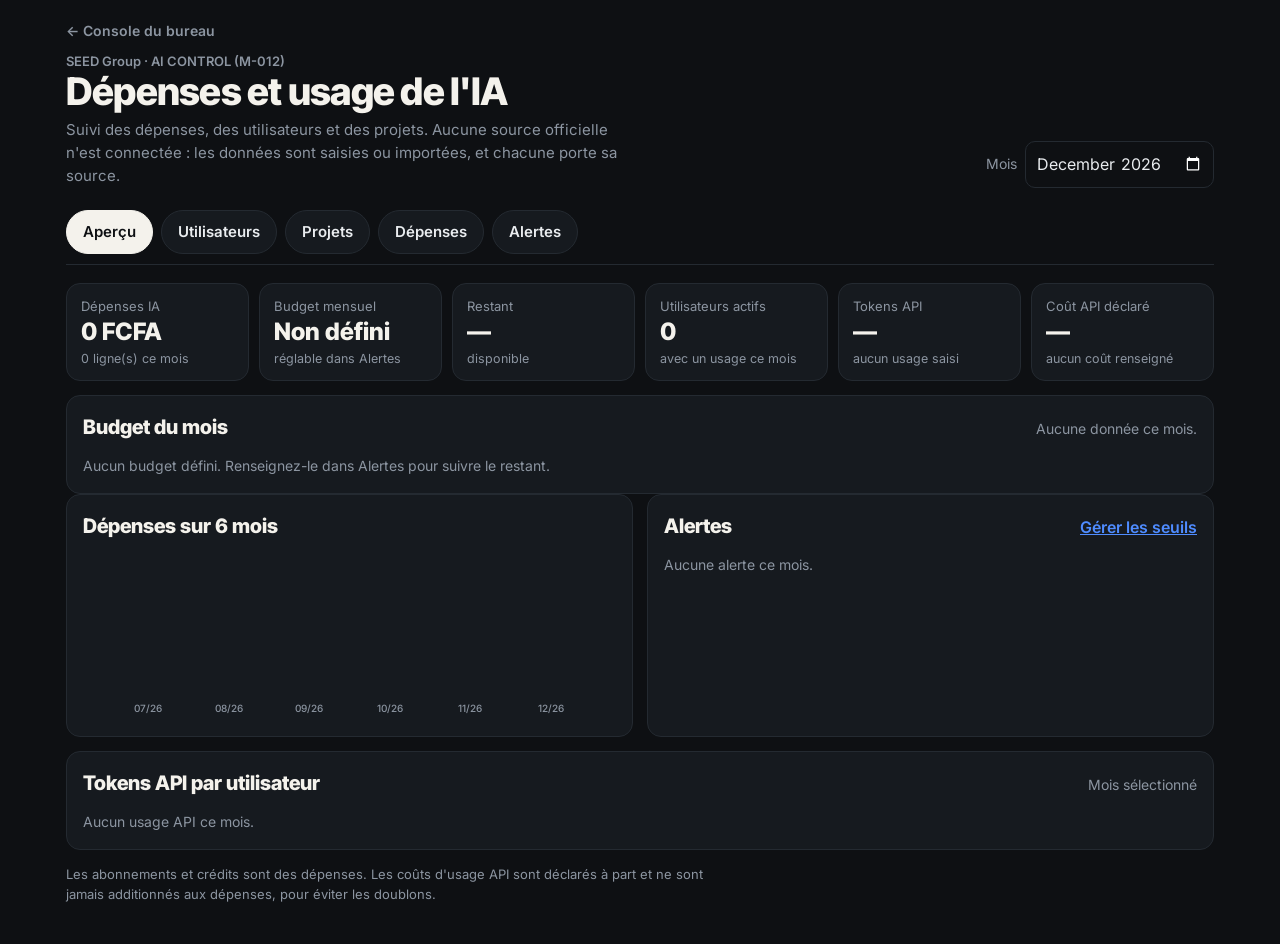
<file: console/public/depenses/index.html>
<!DOCTYPE html>
<html lang="fr">
<head>
<meta charset="utf-8">
<meta name="viewport" content="width=device-width,initial-scale=1">
<title>Contrôle des dépenses IA · AI TECH OFFICE</title>
<meta name="referrer" content="no-referrer">
<link rel="icon" href="../icone.svg" type="image/svg+xml">
<link rel="preconnect" href="https://fonts.googleapis.com">
<link rel="preconnect" href="https://fonts.gstatic.com" crossorigin>
<link rel="stylesheet" href="https://fonts.googleapis.com/css2?family=Inter+Tight:wght@600;700;800&family=Inter:wght@400;500;600&display=swap">
<link rel="stylesheet" href="depenses.css">
</head>
<body>
<div class="wrap">
<header class="haut">
  <div>
    <a class="retour" href="../">← Console du bureau</a>
    <div class="marque">SEED Group · AI CONTROL (M-012)</div>
    <h1>Dépenses et usage de l'IA</h1>
    <p>Suivi des dépenses, des utilisateurs et des projets. Aucune source officielle n'est connectée : les données sont saisies ou importées, et chacune porte sa source.</p>
  </div>
  <div class="mois-bloc">
    <label for="mois">Mois</label>
    <input type="month" id="mois">
  </div>
</header>

<nav class="vues" aria-label="Vues">
  <a href="#apercu" data-nav="apercu">Aperçu</a>
  <a href="#utilisateurs" data-nav="utilisateurs">Utilisateurs</a>
  <a href="#projets" data-nav="projets">Projets</a>
  <a href="#depenses" data-nav="depenses">Dépenses</a>
  <a href="#alertes" data-nav="alertes">Alertes</a>
</nav>

<p class="msg" id="msg" role="status" aria-live="polite"></p>

<main>

<!-- Aperçu -->
<section id="vue-apercu">
  <div class="kpi" id="kpi"></div>
  <div class="carte">
    <div class="tete"><h2>Budget du mois</h2><p id="prov"></p></div>
    <div id="budget"></div>
  </div>
  <div class="cols">
    <div class="carte">
      <div class="tete"><h2>Dépenses sur 6 mois</h2></div>
      <div id="graph-mois"></div>
    </div>
    <div class="carte">
      <div class="tete"><h2>Alertes</h2><a href="#alertes">Gérer les seuils</a></div>
      <div id="alertes-resume"></div>
    </div>
  </div>
  <div class="carte">
    <div class="tete"><h2>Tokens API par utilisateur</h2><p>Mois sélectionné</p></div>
    <div id="graph-users"></div>
  </div>
  <p class="note">Les abonnements et crédits sont des dépenses. Les coûts d'usage API sont déclarés à part et ne sont jamais additionnés aux dépenses, pour éviter les doublons.</p>
</section>

<!-- Utilisateurs -->
<section id="vue-utilisateurs" hidden>
  <div class="tete"><h2>Utilisateurs</h2><p>Tokens API et quotas d'abonnement du mois.</p></div>
  <div class="tableau">
    <table>
      <thead><tr><th>Utilisateur</th><th>Tokens API</th><th>Quota abonnement</th><th>Coût API déclaré</th><th>Lignes</th><th>Sources</th></tr></thead>
      <tbody id="t-users"></tbody>
    </table>
  </div>
  <div class="cols">
    <div class="carte">
      <h3>Saisir un usage</h3>
      <form id="f-usage" class="form">
        <label>Date <input type="date" name="date" required></label>
        <label>Utilisateur <input type="text" name="utilisateur" list="dl-users" required maxlength="80"></label>
        <label>Projet <input type="text" name="projet" list="dl-projets" required maxlength="80"></label>
        <label>Nature
          <select name="nature">
            <option value="api">Usage API (tokens)</option>
            <option value="abonnement">Quota d'abonnement (sans coût)</option>
          </select>
        </label>
        <label><span id="label-valeur">Tokens</span> <input type="number" name="valeur" min="0" step="1" required></label>
        <label>Coût API (facultatif) <input type="number" name="cout" min="0" step="any"></label>
        <label>Source
          <select name="source">
            <option value="manuel">Saisi</option>
            <option value="reel">Réel (officiel)</option>
            <option value="estime">Estimé</option>
          </select>
        </label>
        <button type="submit" class="go">Enregistrer l'usage</button>
      </form>
    </div>
    <div class="carte">
      <h3>Importer un CSV d'usage</h3>
      <p class="aide">Colonnes : date, utilisateur, projet, nature (api ou abonnement), valeur (ou tokens), cout (facultatif), source (facultatif : reel, importe, manuel, estime).</p>
      <input type="file" id="usage-fichier" accept=".csv,text/csv">
      <textarea id="usage-csv" rows="6" aria-label="Contenu CSV d'usage"></textarea>
      <div class="actions"><button type="button" class="go" id="b-usage-import">Importer</button></div>
      <ul class="rapport" id="usage-rapport"></ul>
    </div>
  </div>
  <h3 class="sous">Usages saisis ce mois</h3>
  <div class="tableau">
    <table>
      <thead><tr><th>Date</th><th>Utilisateur</th><th>Projet</th><th>Nature</th><th>Valeur</th><th>Coût</th><th>Source</th><th></th></tr></thead>
      <tbody id="t-usages"></tbody>
    </table>
  </div>
</section>

<!-- Projets -->
<section id="vue-projets" hidden>
  <div class="tete"><h2>Projets</h2><p>Répartition de l'usage API par projet, pour le mois sélectionné.</p></div>
  <div class="tableau">
    <table>
      <thead><tr><th>Projet</th><th>Tokens API</th><th>Coût API déclaré</th><th>Utilisateurs</th><th>Lignes</th><th>Sources</th></tr></thead>
      <tbody id="t-projets"></tbody>
    </table>
  </div>
  <div class="carte">
    <div class="tete"><h2>Tokens API par projet</h2></div>
    <div id="graph-projets"></div>
  </div>
</section>

<!-- Dépenses -->
<section id="vue-depenses" hidden>
  <div class="tete"><h2>Dépenses</h2><p id="total-mois"></p></div>
  <div class="tableau">
    <table>
      <thead><tr><th>Date</th><th>Type</th><th>Libellé</th><th>Montant</th><th>Source</th><th></th></tr></thead>
      <tbody id="t-depenses"></tbody>
    </table>
  </div>
  <div class="cols">
    <div class="carte">
      <h3>Ajouter une dépense</h3>
      <form id="f-depense" class="form">
        <label>Date <input type="date" name="date" required></label>
        <label>Type
          <select name="type">
            <option value="abonnement">Abonnement</option>
            <option value="mise_a_niveau">Mise à niveau</option>
            <option value="credits">Crédits supplémentaires</option>
            <option value="achat">Achat</option>
            <option value="autre">Autre</option>
          </select>
        </label>
        <label>Libellé <input type="text" name="libelle" required maxlength="120"></label>
        <label>Montant <input type="number" name="montant" min="0" step="1" required></label>
        <label>Source
          <select name="source">
            <option value="manuel">Saisi</option>
            <option value="reel">Réel (facture ou relevé)</option>
            <option value="estime">Estimé</option>
          </select>
        </label>
        <button type="submit" class="go">Enregistrer la dépense</button>
      </form>
    </div>
    <div class="carte">
      <h3>Importer un CSV de dépenses</h3>
      <p class="aide">Colonnes : date, type (abonnement, mise_a_niveau, credits, achat, autre), libelle, montant, source (facultatif). Dates AAAA-MM-JJ ou JJ/MM/AAAA.</p>
      <input type="file" id="dep-fichier" accept=".csv,text/csv">
      <textarea id="dep-csv" rows="6" aria-label="Contenu CSV des dépenses"></textarea>
      <div class="actions"><button type="button" class="go" id="b-dep-import">Importer</button></div>
      <ul class="rapport" id="dep-rapport"></ul>
    </div>
  </div>
</section>

<!-- Alertes -->
<section id="vue-alertes" hidden>
  <div class="cols">
    <div class="carte">
      <h3>Seuils et limites</h3>
      <form id="f-config" class="form">
        <label>Budget mensuel <input type="number" name="budgetMensuel" min="0" step="1"></label>
        <label>Devise <input type="text" name="devise" maxlength="10"></label>
        <label>Alerte budget à (%) <input type="number" name="seuilAlerte" min="1" max="100" step="1"></label>
        <label>Alerte critique à (%) <input type="number" name="seuilCritique" min="1" max="200" step="1"></label>
        <label>Usage anormal : multiple de la médiane <input type="number" name="ratioAnormal" min="1" step="0.1"></label>
        <label>Limite de tokens par utilisateur (vide = aucune) <input type="number" name="limiteUtilisateurTokens" min="0" step="1"></label>
        <label>Limite de tokens par projet (vide = aucune) <input type="number" name="limiteProjetTokens" min="0" step="1"></label>
        <button type="submit" class="go">Enregistrer les seuils</button>
      </form>
    </div>
    <div class="carte">
      <h3>Alertes du mois sélectionné</h3>
      <div id="alertes-liste"></div>
    </div>
  </div>
</section>

</main>
</div>

<datalist id="dl-users"></datalist>
<datalist id="dl-projets"></datalist>
<script src="depenses.js" type="module"></script>
</body>
</html>
</file>
<file: console/public/depenses/depenses.css>
/* AI CONTROL (M-012) : tableau de bord sombre, sobre, lisible sur téléphone.
   Pas de style en ligne (CSP) : les largeurs de barres sont posées par le script. */
:root{color-scheme:dark;--bg:#0E1013;--carte:#161A1F;--ligne:#242A31;--ink:#E9ECEF;--fort:#F4F2EC;--gris:#8C95A1;
--bleu:#4F8CFF;--attente:#E0A030;--critique:#E5534B;--ok:#3FB68B;--doux:#1B2027}
*{box-sizing:border-box;min-width:0}
body{margin:0;background:var(--bg);color:var(--ink);font:16px/1.55 Inter,Arial,sans-serif;overflow-x:clip}
h1,h2,h3{font-family:"Inter Tight",Arial,sans-serif;margin:0;color:var(--fort)}
h1{font-size:clamp(26px,4vw,38px);font-weight:800;letter-spacing:-.02em;line-height:1.08;text-wrap:balance}
h2{font-size:20px;font-weight:800}
h3{font-size:17px;font-weight:700;margin:0 0 10px}
p{margin:0}
a{color:var(--bleu);font-weight:600}
.wrap{max-width:1180px;margin:0 auto;padding:0 16px 40px}
.haut{display:flex;justify-content:space-between;align-items:flex-end;gap:14px;flex-wrap:wrap;padding:18px 0 12px}
.retour{font-size:14px;text-decoration:none;color:var(--gris)}
.marque{font-size:13px;color:var(--gris);font-weight:600;margin-top:8px}
.haut p{margin-top:6px;color:var(--gris);max-width:64ch;font-size:15px}
.mois-bloc{display:flex;align-items:center;gap:8px;color:var(--gris);font-size:14px}
.vues{position:sticky;top:0;z-index:20;background:var(--bg);display:flex;gap:8px;padding:10px 0;border-bottom:1px solid var(--ligne);overflow-x:auto}
.vues a{flex:none;text-decoration:none;color:var(--ink);font-weight:600;font-size:15px;padding:9px 16px;border-radius:999px;border:1px solid var(--ligne);background:var(--carte);min-height:44px;display:inline-flex;align-items:center}
.vues a[aria-current=page]{background:var(--fort);color:var(--bg);border-color:var(--fort)}
.msg{min-height:0;margin:10px 0 0;font-size:14px}
.msg:not(:empty){padding:10px 14px;border-radius:10px;background:var(--doux)}
.msg.ok{color:var(--ok)}
.msg.erreur{color:var(--critique)}
section{margin-top:18px}
section[hidden]{display:none}
.tete{display:flex;justify-content:space-between;align-items:baseline;gap:10px;flex-wrap:wrap;margin-bottom:12px}
.tete p{color:var(--gris);font-size:14px}
.sous{margin:22px 0 10px;font-size:17px}
.carte{background:var(--carte);border:1px solid var(--ligne);border-radius:14px;padding:16px;margin-top:14px}
.cols{display:grid;gap:14px;grid-template-columns:repeat(auto-fit,minmax(300px,1fr))}
.cols>.carte{margin-top:0}
.kpi{display:grid;gap:10px;grid-template-columns:repeat(auto-fit,minmax(160px,1fr))}
.kpi-c{background:var(--carte);border:1px solid var(--ligne);border-radius:14px;padding:12px 14px;display:flex;flex-direction:column;gap:2px}
.kpi-c span{font-size:13px;color:var(--gris)}
.kpi-c b{font:800 24px/1.2 "Inter Tight",Arial,sans-serif;color:var(--fort);overflow-wrap:anywhere}
.kpi-c small{font-size:12.5px;color:var(--gris)}
.kpi-c.critique{border-color:var(--critique)}
.kpi-c.critique b{color:var(--critique)}
.note{font-size:13px;color:var(--gris);margin-top:14px;max-width:80ch}
.aide{font-size:14px;color:var(--gris)}
.budget-ligne{display:flex;justify-content:space-between;font-size:14px;margin-bottom:6px;color:var(--gris);gap:8px}
.barre{height:10px;background:var(--ligne);border-radius:99px;overflow:hidden;min-width:60px}
.barre i{display:block;height:100%;background:var(--bleu);border-radius:99px;width:0}
.barre i.attention{background:var(--attente)}
.barre i.critique{background:var(--critique)}
.ligne-barre{display:grid;grid-template-columns:minmax(90px,160px) 1fr auto;gap:10px;align-items:center;font-size:14px;margin-top:8px}
.ligne-barre span{overflow-wrap:anywhere}
.ligne-barre b{font-weight:600;color:var(--gris);font-variant-numeric:tabular-nums}
svg{width:100%;height:auto;display:block}
svg .bar{fill:var(--bleu);opacity:.9}
svg .axe{fill:var(--gris);font:500 12px Inter,Arial,sans-serif}
.alerte{font-size:14px;padding:10px 12px;border-radius:10px;border-left:3px solid var(--attente);background:var(--doux);margin-top:8px;overflow-wrap:anywhere}
.alerte.critique{border-left-color:var(--critique)}
.alerte b{color:var(--fort);margin-right:4px}
.tableau{overflow-x:auto;background:var(--carte);border:1px solid var(--ligne);border-radius:14px;margin-top:6px}
table{border-collapse:collapse;width:100%;font-size:14.5px}
th,td{text-align:left;padding:10px 12px;border-bottom:1px solid var(--ligne);vertical-align:top}
th{font-size:12.5px;color:var(--gris);font-weight:600;white-space:nowrap}
td{font-variant-numeric:tabular-nums}
.vide{color:var(--gris);text-align:center;padding:18px}
.badge{display:inline-block;font-size:12px;font-weight:600;padding:2px 9px;border-radius:999px;border:1px solid var(--ligne);color:var(--gris);white-space:nowrap}
.badge.s-reel{color:var(--ok);border-color:var(--ok)}
.badge.s-importe{color:var(--bleu);border-color:var(--bleu)}
.badge.s-manuel{color:var(--gris)}
.badge.s-estime{color:var(--attente);border-color:var(--attente)}
.form{display:grid;gap:10px;grid-template-columns:repeat(auto-fit,minmax(200px,1fr));align-items:end}
.form label{display:grid;gap:4px;font-size:13.5px;color:var(--gris)}
.form button{grid-column:1/-1;justify-self:start}
input,select,textarea{font:inherit;font-size:16px;color:var(--ink);background:var(--bg);border:1px solid var(--ligne);border-radius:10px;padding:9px 10px;min-height:44px;width:100%}
input[type=month]{width:auto;min-width:170px}
textarea{min-height:110px;margin-top:8px;font-size:14px;font-family:ui-monospace,Menlo,Consolas,monospace}
input[type=file]{font-size:14px;color:var(--gris);min-height:0;padding:6px;border:none;background:none;width:auto}
input:disabled{opacity:.45}
input:focus-visible,select:focus-visible,textarea:focus-visible,button:focus-visible,a:focus-visible{outline:3px solid var(--bleu);outline-offset:2px}
button{font:inherit;font-weight:600;font-size:15px;padding:10px 16px;border-radius:999px;border:1px solid var(--ink);background:var(--carte);color:var(--ink);cursor:pointer;min-height:44px}
button.go{background:var(--fort);color:var(--bg);border-color:var(--fort)}
button.non{border-color:var(--critique);color:var(--critique)}
button.petit{min-height:34px;padding:4px 12px;font-size:13px}
.actions{display:flex;gap:8px;flex-wrap:wrap;margin-top:10px}
.rapport{margin:10px 0 0;padding-left:18px;font-size:13.5px;color:var(--attente)}
.rapport:empty{display:none}
/* petit écran : les tableaux deviennent des fiches */
@media (max-width:640px){
  .vues a{font-size:14px;padding:8px 12px}
  .tableau{overflow:visible;background:none;border:none}
  table,tbody,tr,td{display:block;width:100%}
  thead{display:none}
  tr{background:var(--carte);border:1px solid var(--ligne);border-radius:12px;padding:6px 12px;margin-bottom:10px}
  td{border:none;padding:4px 0;display:flex;justify-content:space-between;gap:12px}
  td::before{content:attr(data-label);color:var(--gris);font-size:13px;flex:none}
  td:not([data-label])::before{content:none}
  .vide{display:block;text-align:left;background:var(--carte);border-radius:12px;padding:14px}
  .vide::before{content:none}
}
</file>
